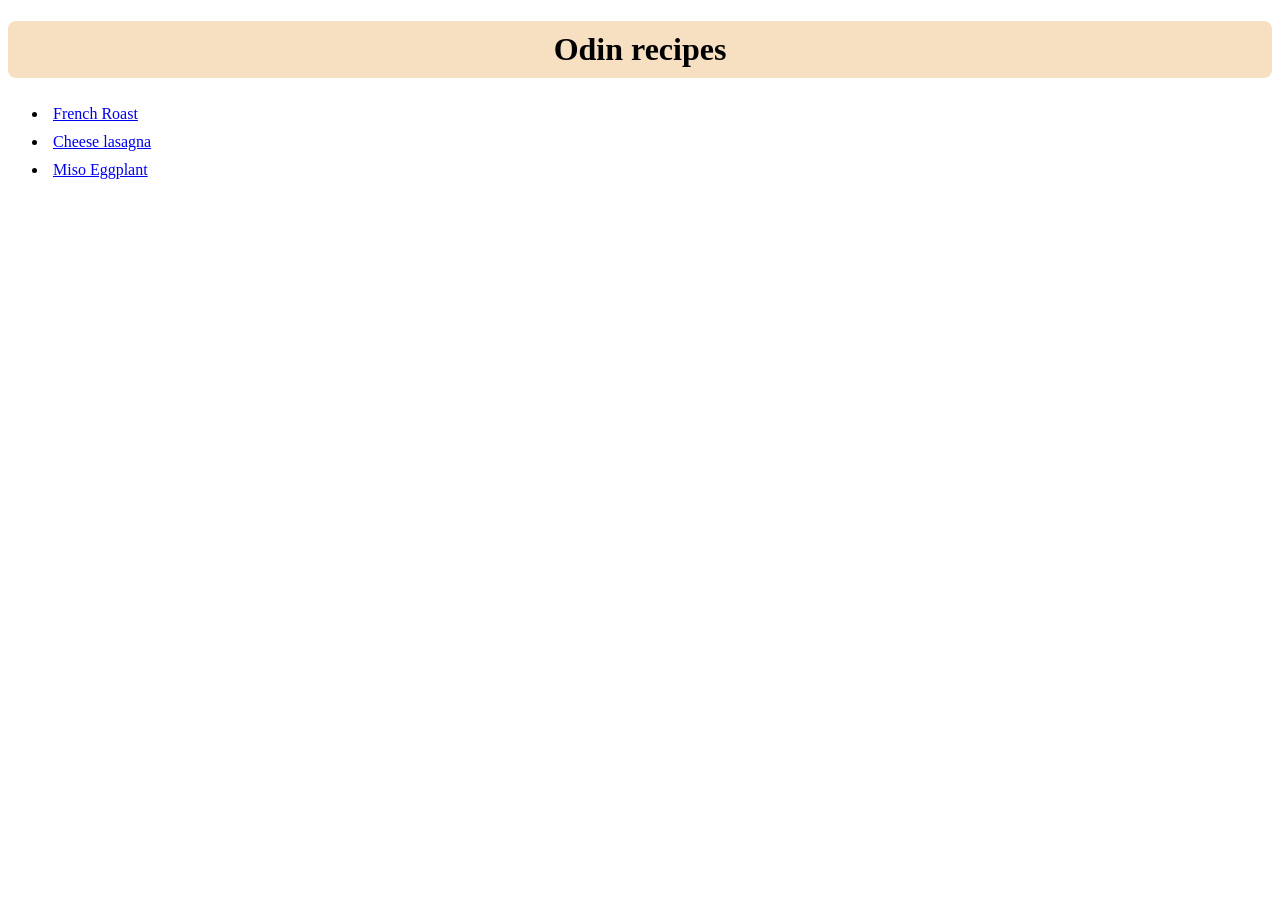
<file: index.html>
<!doctype html>
<html lang="en">
  <head>
    <meta charset="UTF-8" />
    <meta name="viewport" content="width=device-width, initial-scale=1.0" />
    <title>Document</title>
    <link rel="stylesheet" href="style.css" />
  </head>
  <body>
    <h1>Odin recipes</h1>

    <ul>
      <li>
        <a href="./recipes/french-toast.html" target="_self" rel="noreferrer"
          >French Roast</a
        >
      </li>
      <li>
        <a href="./recipes/cheese-lasagna.html" target="_self" rel="noreferrer"
          >Cheese lasagna</a
        >
      </li>
      <li>
        <a href="./recipes/miso-eggplant.html" target="_self" rel="noreferrer"
          >Miso Eggplant</a
        >
      </li>
    </ul>
  </body>
</html>
</file>
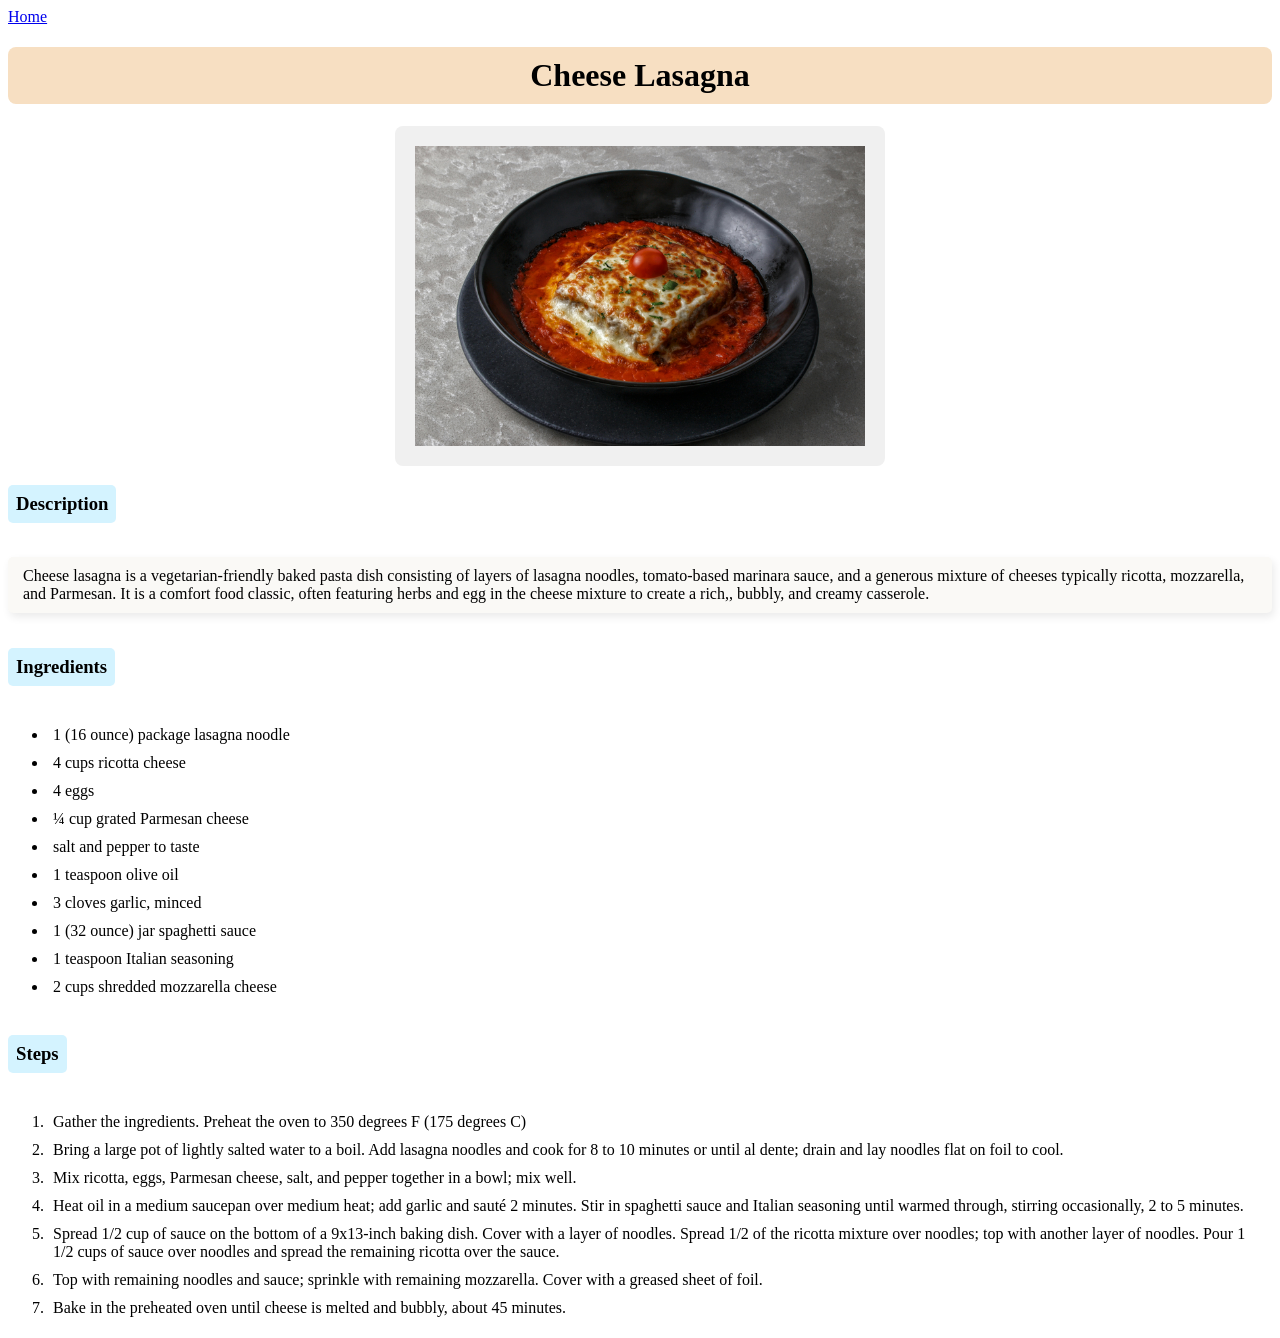
<file: recipes/cheese-lasagna.html>
<!doctype html>
<html lang="en">
  <head>
    <meta charset="UTF-8" />
    <meta name="viewport" content="width=device-width, initial-scale=1.0" />
    <title>Document</title>
    <link rel="stylesheet" href="../style.css" />
  </head>
  <body>
    <a href="../index.html" target="_self" rel="noreferrer">Home</a>

    <h1>Cheese Lasagna</h1>
    <img
      src="../images/cheese-lasagna-in-black-plate.jpg"
      alt="a french toast on a plate with a fork on top on a table with a coffe mug in the background"
      height="300"
    />
    <!--pexels.com/Adriano Bragi-->

    <h3>Description</h3>
    <p class="recipe-description">
      Cheese lasagna is a vegetarian-friendly baked pasta dish consisting of
      layers of lasagna noodles, tomato-based marinara sauce, and a generous
      mixture of cheeses typically ricotta, mozzarella, and Parmesan. It is a
      comfort food classic, often featuring herbs and egg in the cheese mixture
      to create a rich,, bubbly, and creamy casserole.
    </p>

    <h3>Ingredients</h3>
    <ul>
      <li>1 (16 ounce) package lasagna noodle</li>
      <li>4 cups ricotta cheese</li>
      <li>4 eggs</li>
      <li>¼ cup grated Parmesan cheese</li>
      <li>salt and pepper to taste</li>
      <li>1 teaspoon olive oil</li>
      <li>3 cloves garlic, minced</li>
      <li>1 (32 ounce) jar spaghetti sauce</li>
      <li>1 teaspoon Italian seasoning</li>
      <li>2 cups shredded mozzarella cheese</li>
    </ul>

    <h3>Steps</h3>
    <ol>
      <li>
        Gather the ingredients. Preheat the oven to 350 degrees F (175 degrees
        C)
      </li>
      <li>
        Bring a large pot of lightly salted water to a boil. Add lasagna noodles
        and cook for 8 to 10 minutes or until al dente; drain and lay noodles
        flat on foil to cool.
      </li>
      <li>
        Mix ricotta, eggs, Parmesan cheese, salt, and pepper together in a bowl;
        mix well.
      </li>
      <li>
        Heat oil in a medium saucepan over medium heat; add garlic and sauté 2
        minutes. Stir in spaghetti sauce and Italian seasoning until warmed
        through, stirring occasionally, 2 to 5 minutes.
      </li>
      <li>
        Spread 1/2 cup of sauce on the bottom of a 9x13-inch baking dish. Cover
        with a layer of noodles. Spread 1/2 of the ricotta mixture over noodles;
        top with another layer of noodles. Pour 1 1/2 cups of sauce over noodles
        and spread the remaining ricotta over the sauce.
      </li>
      <li>
        Top with remaining noodles and sauce; sprinkle with remaining
        mozzarella. Cover with a greased sheet of foil.
      </li>
      <li>
        Bake in the preheated oven until cheese is melted and bubbly, about 45
        minutes.
      </li>
    </ol>
  </body>
</html>
</file>
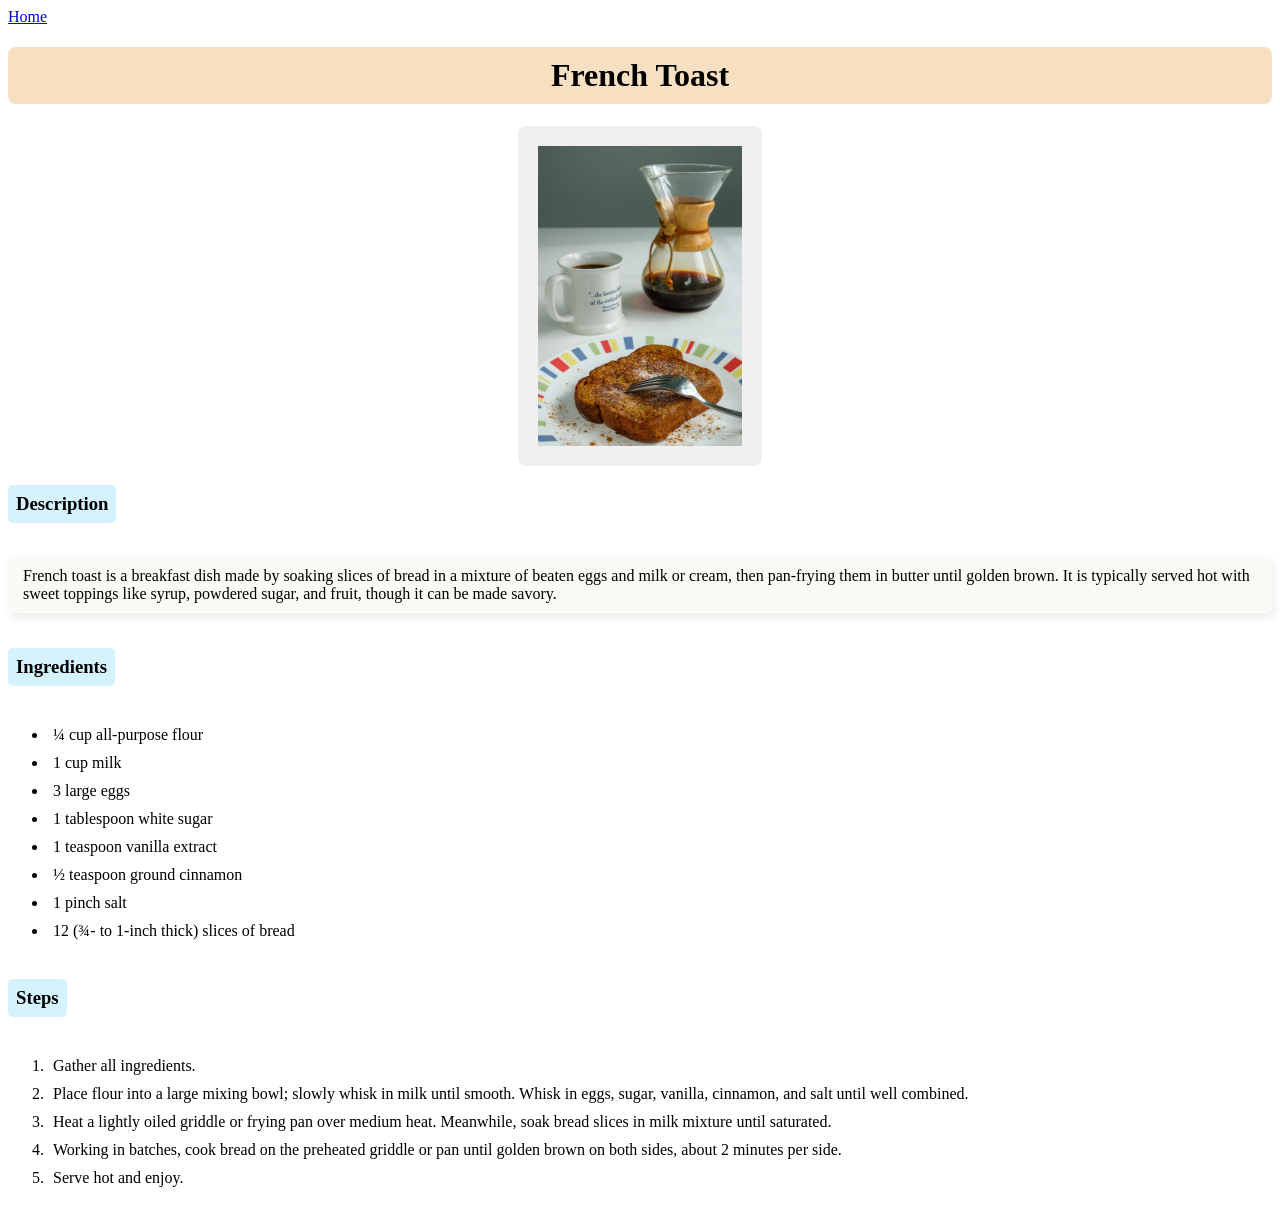
<file: recipes/french-toast.html>
<!doctype html>
<html lang="en">
  <head>
    <meta charset="UTF-8" />
    <meta name="viewport" content="width=device-width, initial-scale=1.0" />
    <title>Document</title>
    <link rel="stylesheet" href="../style.css" />
  </head>
  <body>
    <a href="../index.html" target="_self" rel="noreferrer">Home</a>

    <h1>French Toast</h1>
    <img
      src="../images/french-toast-with-fork.jpg"
      alt="a french toast on a plate with a fork on top on a table with a coffe mug in the background"
      height="300"
    />
    <!--islandinthenet.com/Saturday 16 May, 2020 | Day 55 | FujiFilm X-T2 | XF16-55mmF2.8 R LM WR | f/8.0 | ISO 200-->

    <h3>Description</h3>
    <p class="recipe-description">
      French toast is a breakfast dish made by soaking slices of bread in a
      mixture of beaten eggs and milk or cream, then pan-frying them in butter
      until golden brown. It is typically served hot with sweet toppings like
      syrup, powdered sugar, and fruit, though it can be made savory.
    </p>

    <h3>Ingredients</h3>
    <ul>
      <li>¼ cup all-purpose flour</li>
      <li>1 cup milk</li>
      <li>3 large eggs</li>
      <li>1 tablespoon white sugar</li>
      <li>1 teaspoon vanilla extract</li>
      <li>½ teaspoon ground cinnamon</li>
      <li>1 pinch salt</li>
      <li>12 (¾- to 1-inch thick) slices of bread</li>
    </ul>

    <h3>Steps</h3>
    <ol>
      <li>Gather all ingredients.</li>
      <li>
        Place flour into a large mixing bowl; slowly whisk in milk until smooth.
        Whisk in eggs, sugar, vanilla, cinnamon, and salt until well combined.
      </li>
      <li>
        Heat a lightly oiled griddle or frying pan over medium heat. Meanwhile,
        soak bread slices in milk mixture until saturated.
      </li>
      <li>
        Working in batches, cook bread on the preheated griddle or pan until
        golden brown on both sides, about 2 minutes per side.
      </li>
      <li>Serve hot and enjoy.</li>
    </ol>
  </body>
</html>
</file>
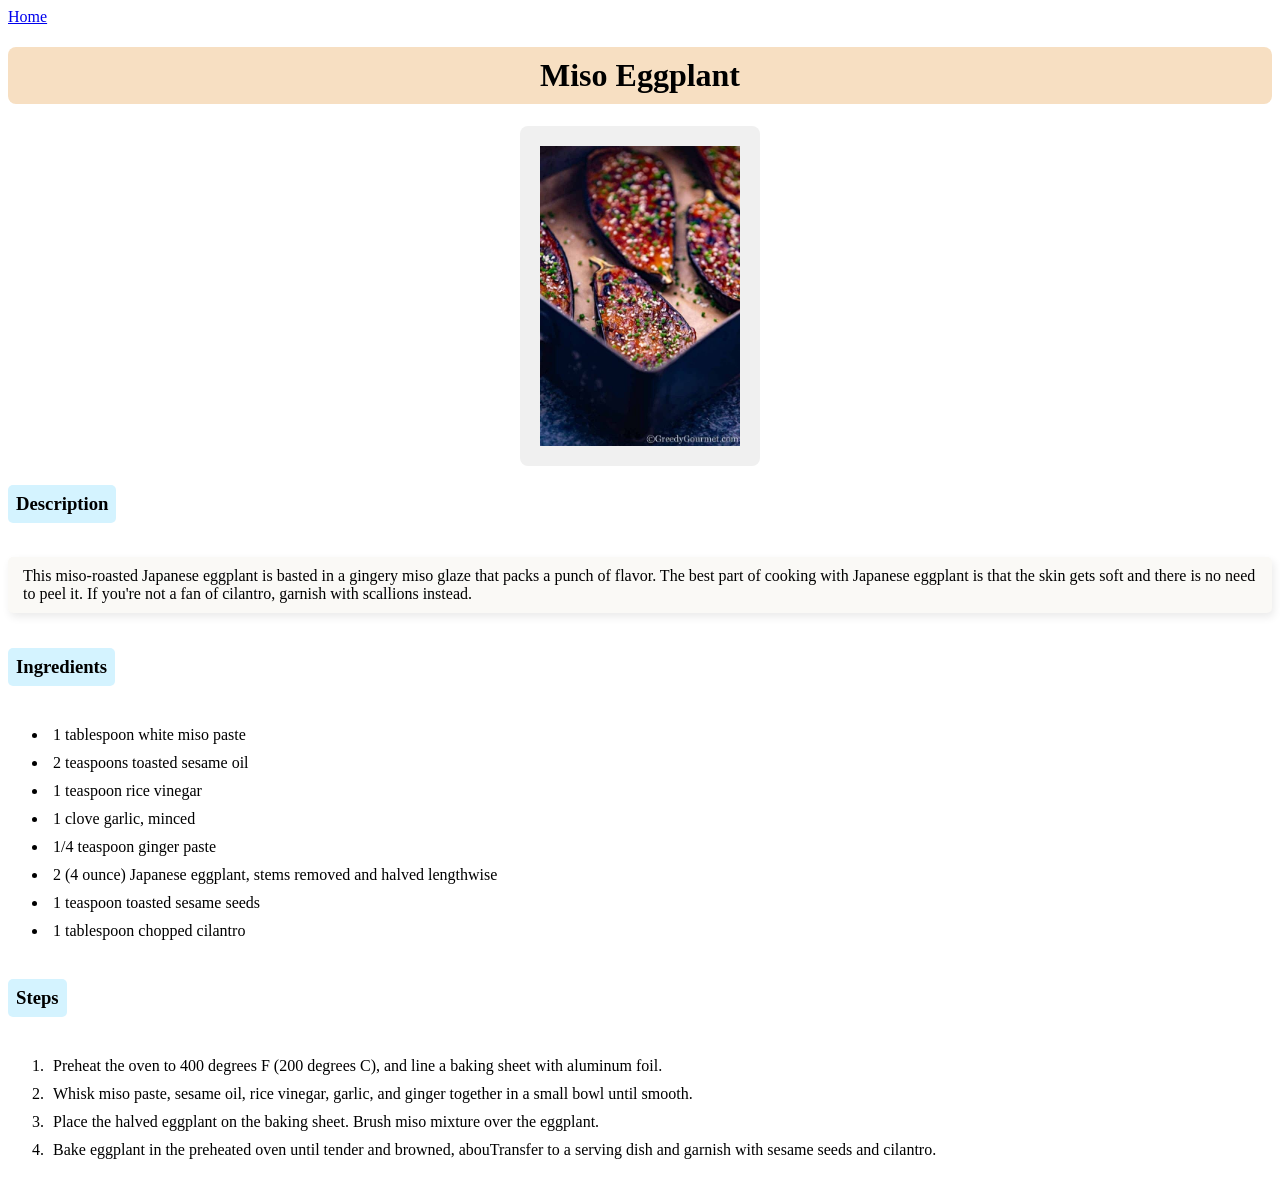
<file: recipes/miso-eggplant.html>
<!doctype html>
<html lang="en">
  <head>
    <meta charset="UTF-8" />
    <meta name="viewport" content="width=device-width, initial-scale=1.0" />
    <title>Document</title>
    <link rel="stylesheet" href="../style.css" />
  </head>
  <body>
    <a href="../index.html" target="_self" rel="noreferrer">Home</a>

    <h1>Miso Eggplant</h1>
    <img
      src="../images/miso-eggplant.jpg"
      alt="a french toast on a plate with a fork on top on a table with a coffe mug in the background"
      height="300"
    />
    <!--miso eggplant image  from fooddrinksdestinations.com/c-GreedyGourmet.com-->

    <h3>Description</h3>
    <p class="recipe-description">
      This miso-roasted Japanese eggplant is basted in a gingery miso glaze that
      packs a punch of flavor. The best part of cooking with Japanese eggplant
      is that the skin gets soft and there is no need to peel it. If you're not
      a fan of cilantro, garnish with scallions instead.
    </p>

    <h3>Ingredients</h3>
    <ul>
      <li>1 tablespoon white miso paste</li>
      <li>2 teaspoons toasted sesame oil</li>
      <li>1 teaspoon rice vinegar</li>
      <li>1 clove garlic, minced</li>
      <li>1/4 teaspoon ginger paste</li>
      <li>
        2 (4 ounce) Japanese eggplant, stems removed and halved lengthwise
      </li>
      <li>1 teaspoon toasted sesame seeds</li>
      <li>1 tablespoon chopped cilantro</li>
    </ul>

    <h3>Steps</h3>
    <ol>
      <li>
        Preheat the oven to 400 degrees F (200 degrees C), and line a baking
        sheet with aluminum foil.
      </li>
      <li>
        Whisk miso paste, sesame oil, rice vinegar, garlic, and ginger together
        in a small bowl until smooth.
      </li>
      <li>
        Place the halved eggplant on the baking sheet. Brush miso mixture over
        the eggplant.
      </li>
      <li>
        Bake eggplant in the preheated oven until tender and browned,
        abouTransfer to a serving dish and garnish with sesame seeds and
        cilantro.
      </li>
    </ol>
  </body>
</html>
</file>
<file: style.css>
* {
  box-sizing: borderbox;
}

h1 {
  background-color: #f7dfc2;
  text-align: center;
  padding: 10px;
  border-radius: 8px;
}

img {
  display: block;
  margin: auto;
  padding: 20px 20px;
  border-radius: 8px;
  background-color: #f0f0f0;
}

h3 {
  display: inline-block;
  border-radius: 5px;
  padding: 8px 8px;
  background-color: #d4f3ff;
}

.recipe-description {
  background-color: #faf9f6;
  padding: 10px 15px;
  border-radius: 5px;
  box-shadow: 2px 4px 8px #ebebeb;
}

li {
  padding: 5px;
}
</file>
